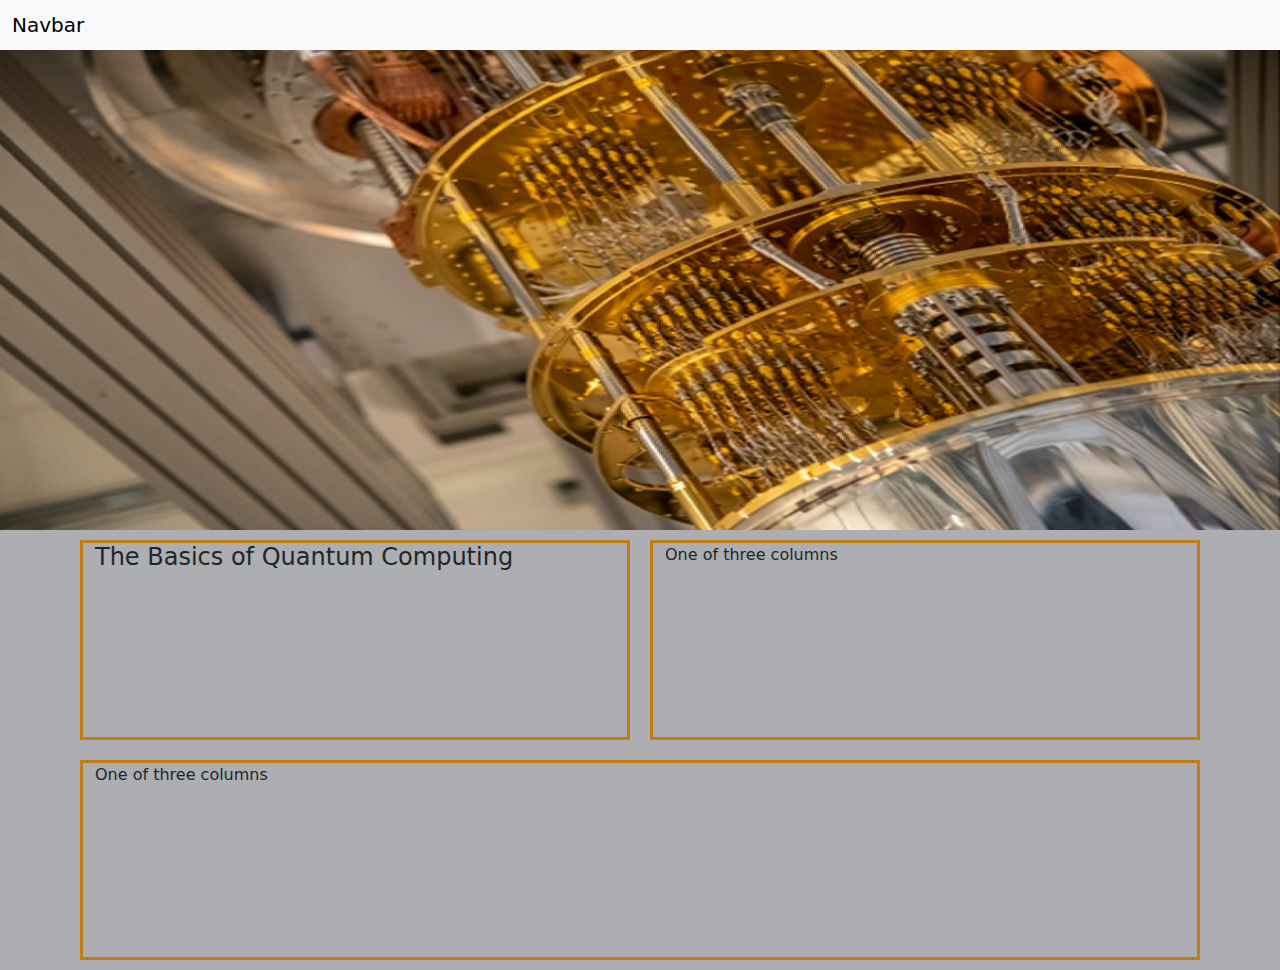
<file: index.html>
<!DOCTYPE html>
<html lang="en">
<head>
    <meta charset="UTF-8">
    <meta name="viewport" content="width=device-width, initial-scale=1.0">
    <title>Introduction to Quantum Computers</title>
    <link href="https://cdn.jsdelivr.net/npm/bootstrap@5.3.3/dist/css/bootstrap.min.css" rel="stylesheet" integrity="sha384-QWTKZyjpPEjISv5WaRU9OFeRpok6YctnYmDr5pNlyT2bRjXh0JMhjY6hW+ALEwIH" crossorigin="anonymous">
    <link rel="stylesheet" href="styles.css">
</head>
<body>
    <nav class="navbar bg-body-tertiary">
        <div class="container-fluid">
          <span class="navbar-brand mb-0 h1">Navbar</span>
        </div>
    </nav>
    <img src="images/QuantumComputer.png" alt="quantum computer" class="hero">
    <div class="container">
        <div class="row">
          <div class="col-sm">
            <h4 class="colHead">The Basics of Quantum Computing</h4>
          </div>
          <div class="col-sm">
            One of three columns
          </div>
        </div>
    </div>
    <div class="container">
        <div class="row">
          <div class="col-sm">
            One of three columns
          </div>
        </div>
    </div>

    <script scr="main.js"></script>
</body>
</html>
</file>
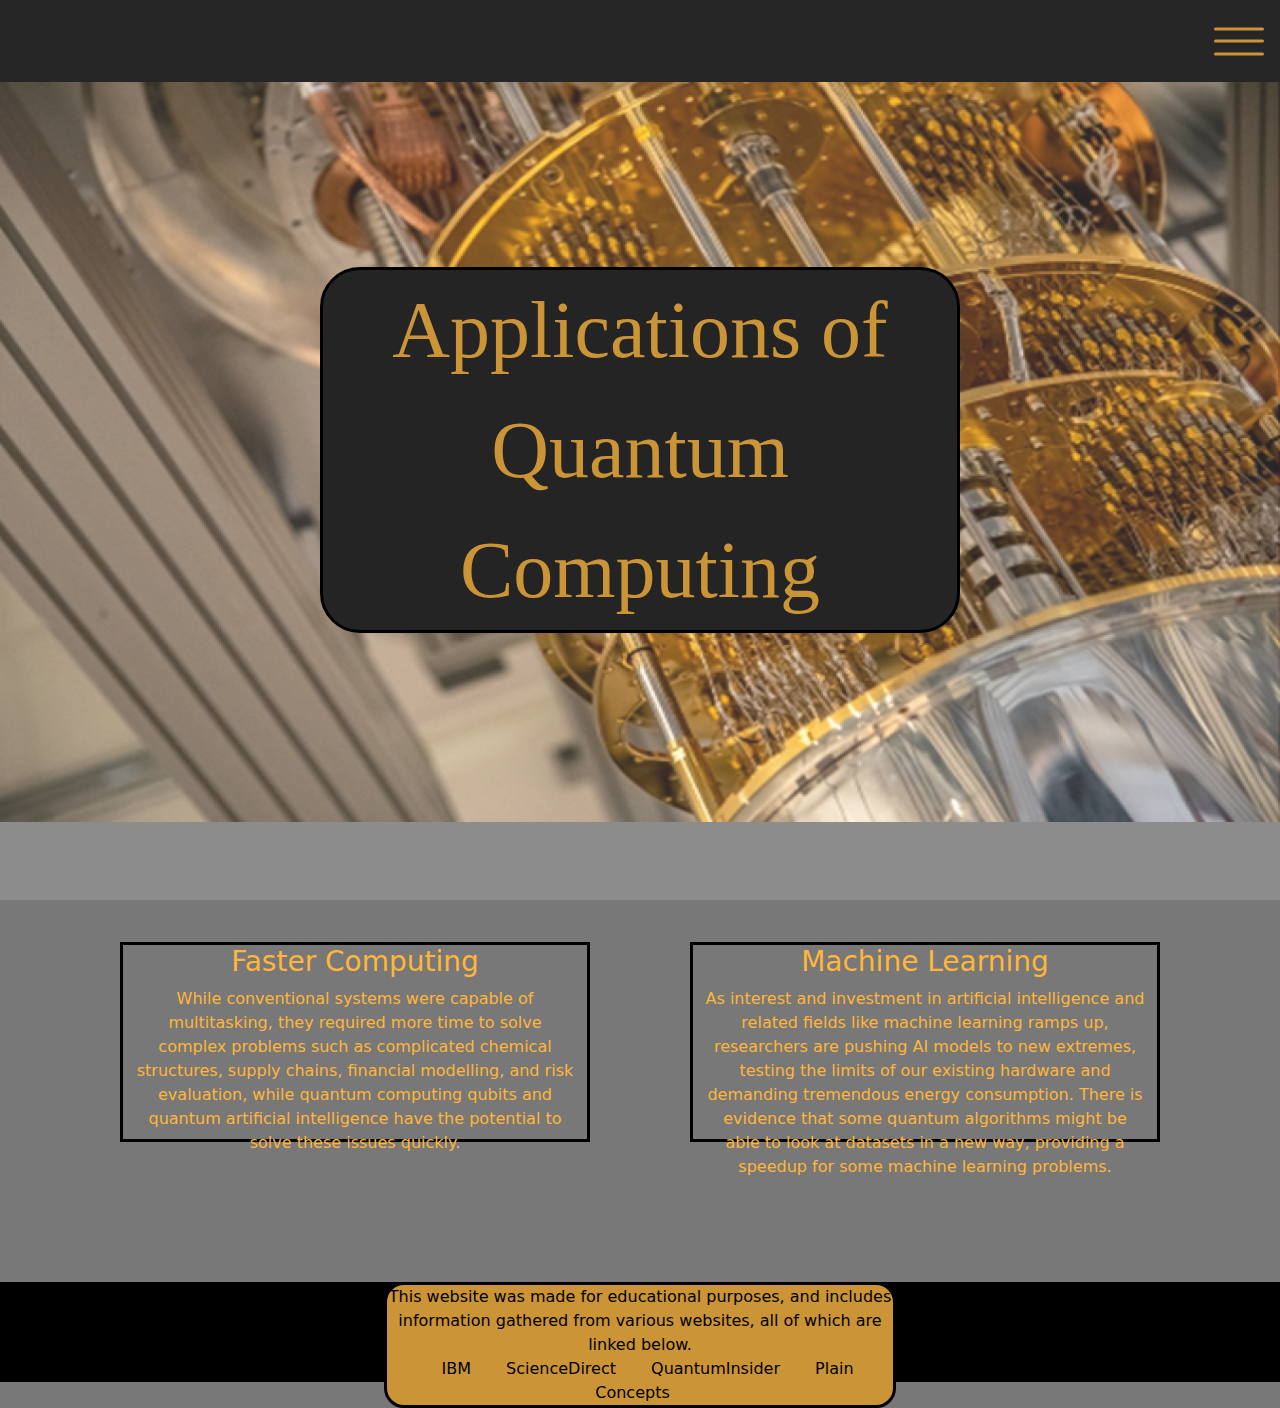
<file: html/applications.html>
<!DOCTYPE html>
<html lang="en">
<head>
    <meta charset="UTF-8">
    <meta name="viewport" content="width=device-width, initial-scale=1.0">
    <title>The Applications of Quantum Computers</title>
    <link href="https://cdn.jsdelivr.net/npm/bootstrap@5.3.3/dist/css/bootstrap.min.css" rel="stylesheet" integrity="sha384-QWTKZyjpPEjISv5WaRU9OFeRpok6YctnYmDr5pNlyT2bRjXh0JMhjY6hW+ALEwIH" crossorigin="anonymous">
    <link rel="stylesheet" href="../main.css">
</head>
<body>
    <div class="off-screen-menu">
        <ul style="list-style-type: none;">
            <li><a href="/index.html">Introduction</a></li>
            <li><a href="/html/functionality.html">Functionality</a></li>
            <li><a href="/html/applications.html">Applications</a></li>
            <li><a href="/html/limitations.html">Limitations</a></li>
            <li><a href="/html/future.html">Future</a></li>
        </ul>
    </div>
    
    <nav>
        <div class="ham-menu">
            <span></span>
            <span></span>
            <span></span>
        </div>
    </nav>

    <img class="hero" src="/images/indexImage.png">

    <div class="pageTitle">
        <div class="textWrapper">Applications of Quantum Computing</div>
    </div>

    <div class="container">
        <div class="row">
          <div id="col1" class="col-sm">
            <h3>Faster Computing</h3>
            <p>While conventional systems were capable of multitasking, they required more time to solve complex problems such as complicated chemical structures, supply chains, financial modelling, and risk evaluation, while quantum computing qubits and quantum artificial intelligence have the potential to solve these issues quickly.</p>
          </div>
          <div id="col2"class="col-sm">
            <h3>Machine Learning</h3>
            <p>As interest and investment in artificial intelligence and related fields like machine learning ramps up, researchers are pushing AI models to new extremes, testing the limits of our existing hardware and demanding tremendous energy consumption. There is evidence that some quantum algorithms might be able to look at datasets in a new way, providing a speedup for some machine learning problems.</p>
          </div>
        </div>
      </div>
    <script src="/main.js"></script>
</body>
<footer>
  <div>
    <p class="footerText">This website was made for educational purposes, and includes information gathered from various websites, all of which are linked below.<br>
      <a class="footerLink" href="https://www.ibm.com/think/topics/quantum-computing">IBM</a>
      <a class="footerLink" href="https://www.sciencedirect.com/science/article/pii/S2949948824000295">ScienceDirect</a>
      <a class="footerLink" href="https://thequantuminsider.com/2023/03/24/quantum-computing-challenges/">QuantumInsider</a>
      <a class="footerLink" href="https://www.plainconcepts.com/quantum-computing-potential-challenges/#Future_of_Quantum_Computing">Plain Concepts</a>
    </p>
  </div>
</footer>
</html>
</file>
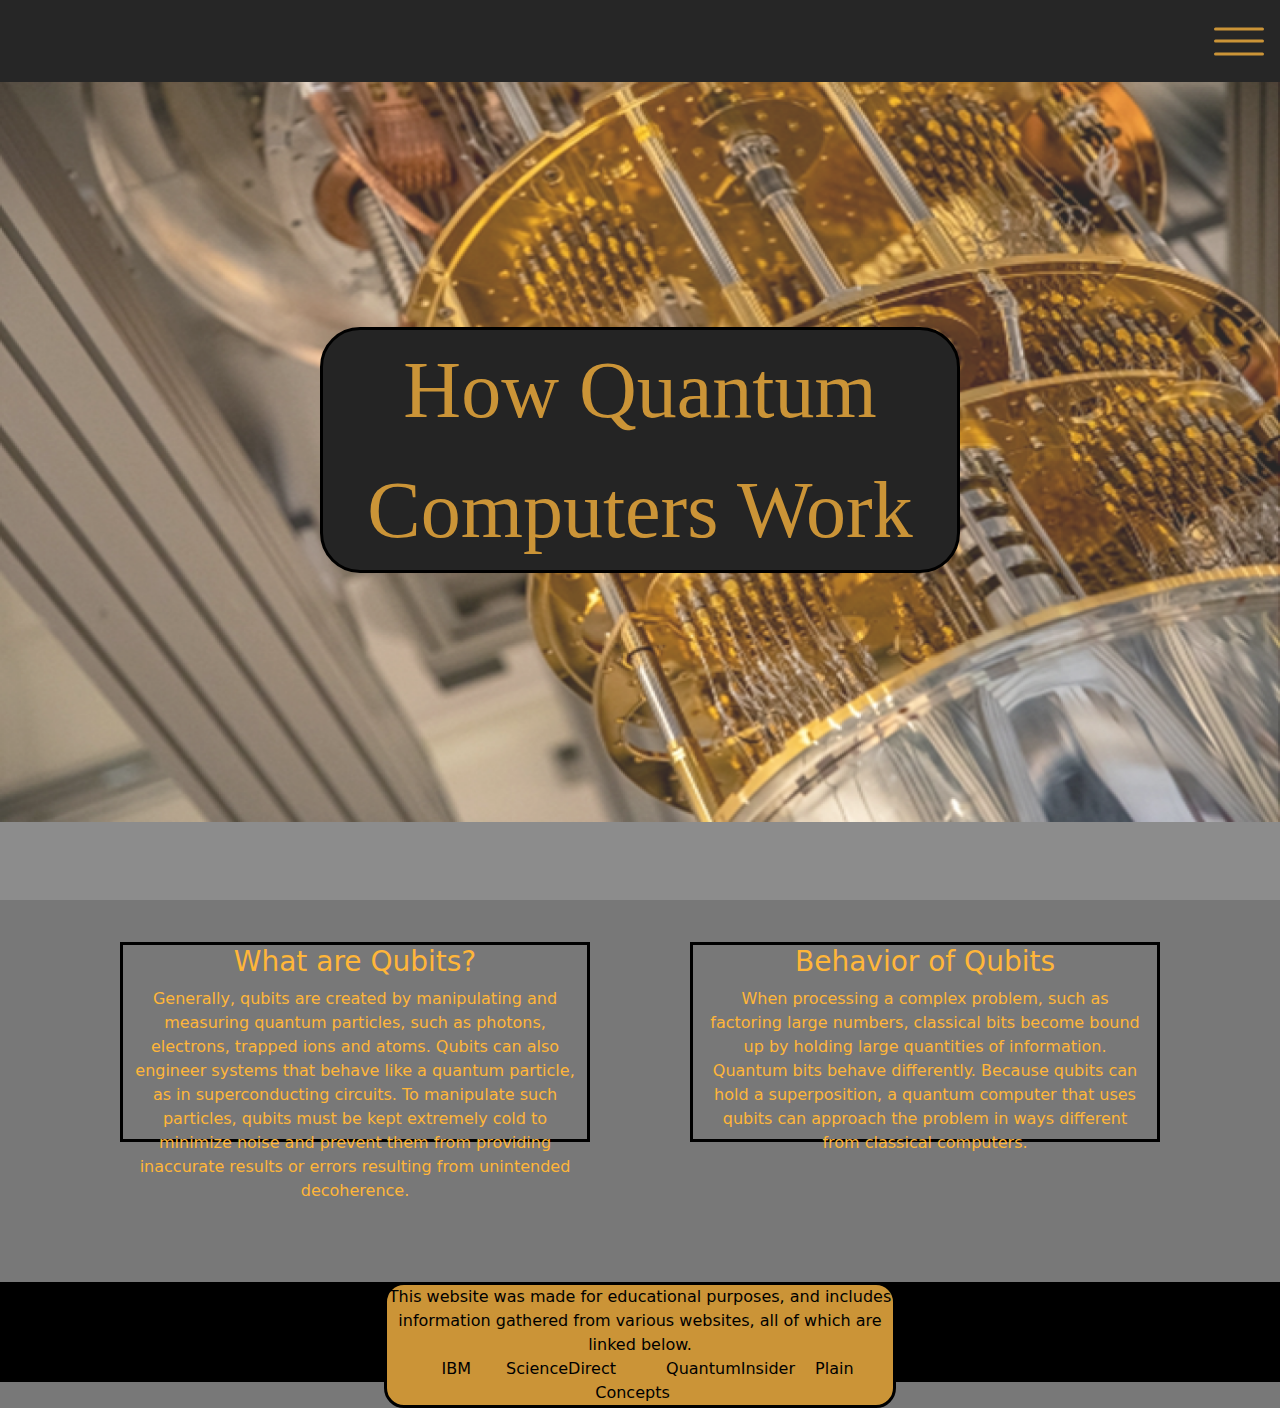
<file: html/functionality.html>
<!DOCTYPE html>
<html lang="en">
<head>
    <meta charset="UTF-8">
    <meta name="viewport" content="width=device-width, initial-scale=1.0">
    <title>How Quantum Computers Work</title>
    <link href="https://cdn.jsdelivr.net/npm/bootstrap@5.3.3/dist/css/bootstrap.min.css" rel="stylesheet" integrity="sha384-QWTKZyjpPEjISv5WaRU9OFeRpok6YctnYmDr5pNlyT2bRjXh0JMhjY6hW+ALEwIH" crossorigin="anonymous">
    <link rel="stylesheet" href="/main.css">
</head>
<body>
    <div class="off-screen-menu">
        <ul style="list-style-type: none;">
            <li><a href="/index.html">Introduction</a></li>
            <li><a href="/html/functionality.html">Functionality</a></li>
            <li><a href="/html/applications.html">Applications</a></li>
            <li><a href="/html/limitations.html">Limitations</a></li>
            <li><a href="/html/future.html">Future</a></li>
        </ul>
    </div>
    
    <nav>
        <div class="ham-menu">
            <span></span>
            <span></span>
            <span></span>
        </div>
    </nav>

    <img class="hero" src="/images/QuantumComputer.png">

    <div class="pageTitle">
        <div class="textWrapper">How Quantum Computers Work</div>
    </div>

    <div class="container">
        <div class="row">
          <div id="col1" class="col-sm">
            <h3>What are Qubits?</h3>
            <p>Generally, qubits are created by manipulating and measuring quantum particles, such as photons, electrons, trapped ions and atoms. Qubits can also engineer systems that behave like a quantum particle, as in superconducting circuits.
            To manipulate such particles, qubits must be kept extremely cold to minimize noise and prevent them from providing inaccurate results or errors resulting from unintended decoherence.</p>
          </div>
          <div id="col2"class="col-sm">
            <h3>Behavior of Qubits</h3>
            <p>When processing a complex problem, such as factoring large numbers, classical bits become bound up by holding large quantities of information. Quantum bits behave differently. Because qubits can hold a superposition, a quantum computer that uses qubits can approach the problem in ways different from classical computers.  </p>
          </div>
        </div>
      </div>
    <script src="/main.js"></script>
</body>
<footer>
  <div>
    <p class="footerText">This website was made for educational purposes, and includes information gathered from various websites, all of which are linked below.<br>
      <a class="footerLink" href="https://www.ibm.com/think/topics/quantum-computing">IBM</a>
      <a class="footerLink" href="https://www.sciencedirect.com/science/article/pii/S2949948824000295">ScienceDirect</a>
      <a class="footerLink" href="https://thequantuminsider.com/2023/03/24/quantum-computing-challenges/"></a>QuantumInsider</a>
      <a class="footerLink" href="https://www.plainconcepts.com/quantum-computing-potential-challenges/#Future_of_Quantum_Computing">Plain Concepts</a>
    </p>
  </div>
</footer>
</html>
</file>
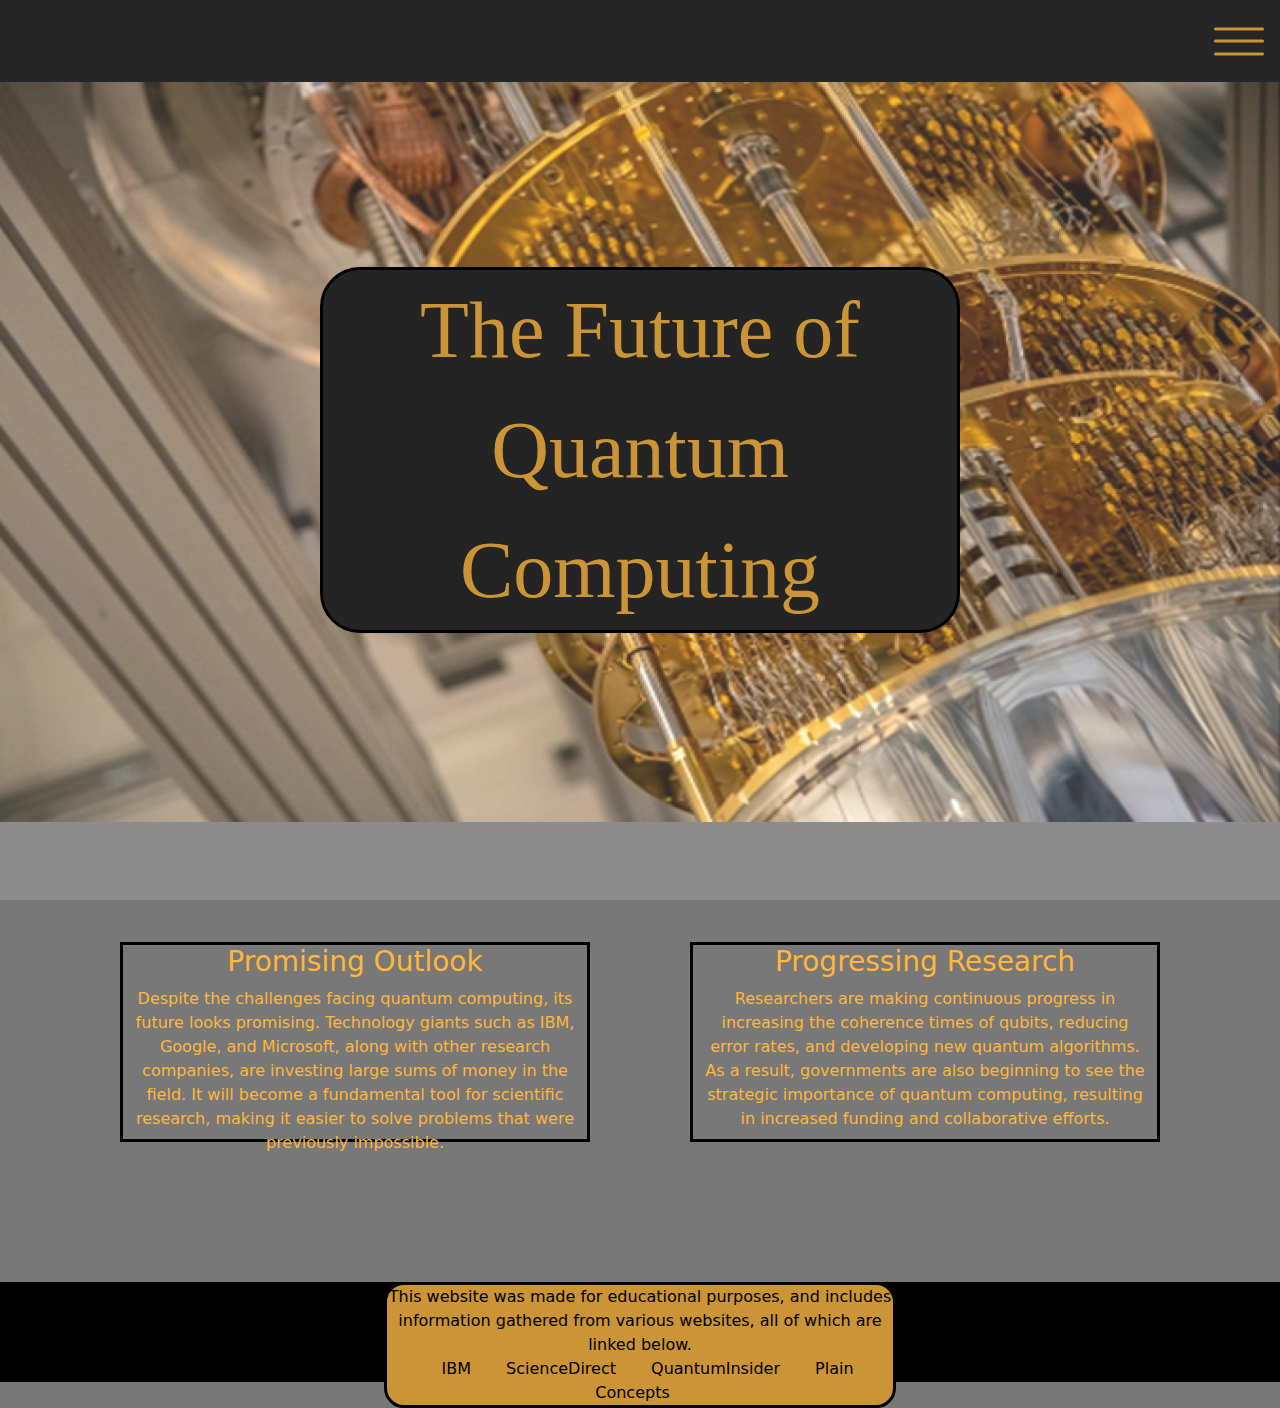
<file: html/future.html>
<!DOCTYPE html>
<html lang="en">
<head>
    <meta charset="UTF-8">
    <meta name="viewport" content="width=device-width, initial-scale=1.0">
    <title>The Future of Quantum Computers</title>
    <link href="https://cdn.jsdelivr.net/npm/bootstrap@5.3.3/dist/css/bootstrap.min.css" rel="stylesheet" integrity="sha384-QWTKZyjpPEjISv5WaRU9OFeRpok6YctnYmDr5pNlyT2bRjXh0JMhjY6hW+ALEwIH" crossorigin="anonymous">
    <link rel="stylesheet" href="../main.css">
</head>
<body>
    <div class="off-screen-menu">
        <ul style="list-style-type: none;">
            <li><a href="/index.html">Introduction</a></li>
            <li><a href="/html/functionality.html">Functionality</a></li>
            <li><a href="/html/applications.html">Applications</a></li>
            <li><a href="/html/limitations.html">Limitations</a></li>
            <li><a href="/html/future.html">Future</a></li>
        </ul>
    </div>
    
    <nav>
        <div class="ham-menu">
            <span></span>
            <span></span>
            <span></span>
        </div>
    </nav>

    <img class="hero" src="/images/indexImage.png">

    <div class="pageTitle">
        <div class="textWrapper">The Future of Quantum Computing</div>
    </div>

    <div class="container">
        <div class="row">
          <div id="col1" class="col-sm">
            <h3>Promising Outlook</h3>
            <p>Despite the challenges facing quantum computing, its future looks promising. Technology giants such as IBM, Google, and Microsoft, along with other research companies, are investing large sums of money in the field. It will become a fundamental tool for scientific research, making it easier to solve problems that were previously impossible.</p>
          </div>
          <div id="col2"class="col-sm">
            <h3>Progressing Research</h3>
            <p>Researchers are making continuous progress in increasing the coherence times of qubits, reducing error rates, and developing new quantum algorithms. As a result, governments are also beginning to see the strategic importance of quantum computing, resulting in increased funding and collaborative efforts.</p>
          </div>
        </div>
      </div>
    <script src="/main.js"></script>
</body>
<footer>
  <div>
    <p class="footerText">This website was made for educational purposes, and includes information gathered from various websites, all of which are linked below.<br>
      <a class="footerLink" href="https://www.ibm.com/think/topics/quantum-computing">IBM</a>
      <a class="footerLink" href="https://www.sciencedirect.com/science/article/pii/S2949948824000295">ScienceDirect</a>
      <a class="footerLink" href="https://thequantuminsider.com/2023/03/24/quantum-computing-challenges/">QuantumInsider</a>
      <a class="footerLink" href="https://www.plainconcepts.com/quantum-computing-potential-challenges/#Future_of_Quantum_Computing">Plain Concepts</a>
    </p>
  </div>
</footer>
</html>
</file>
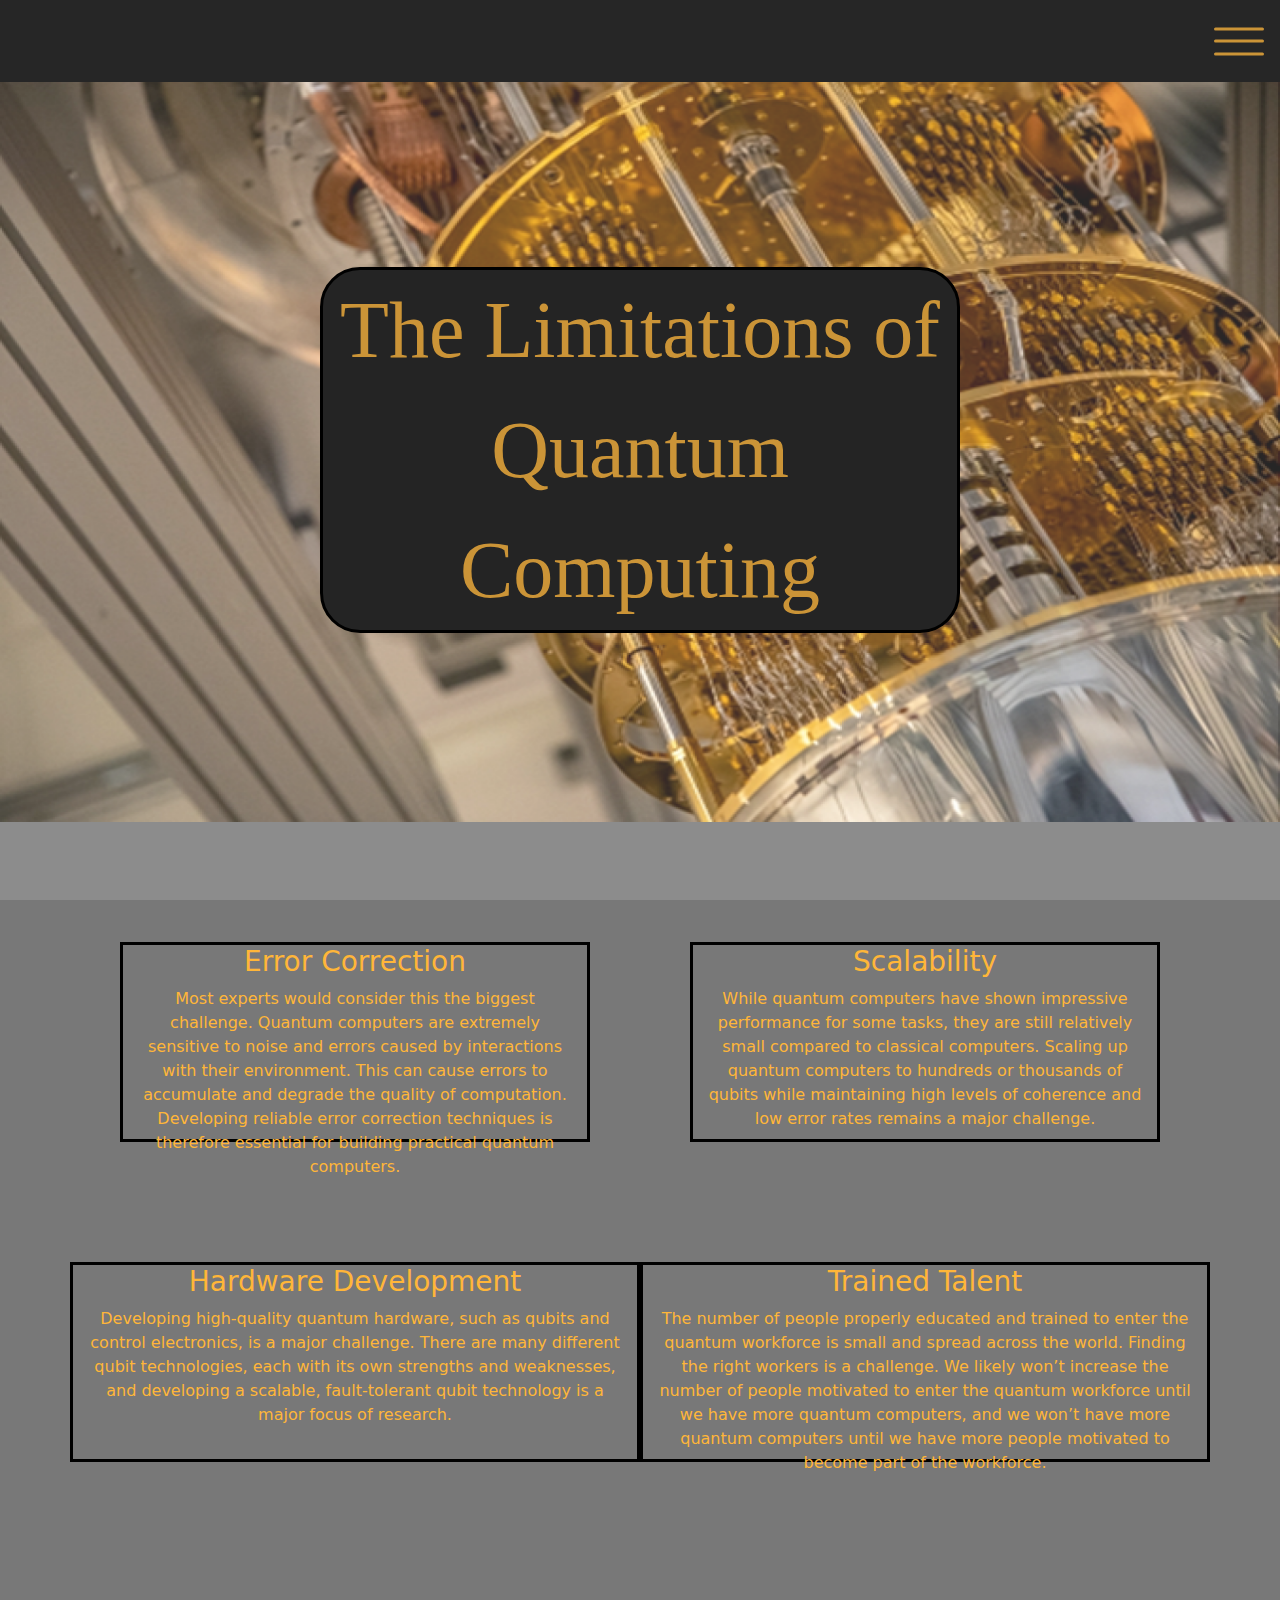
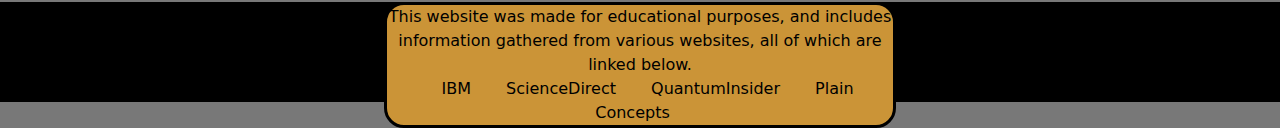
<file: html/limitations.html>
<!DOCTYPE html>
<html lang="en">
<head>
    <meta charset="UTF-8">
    <meta name="viewport" content="width=device-width, initial-scale=1.0">
    <title>The Limitations of Quantum Computers</title>
    <link href="https://cdn.jsdelivr.net/npm/bootstrap@5.3.3/dist/css/bootstrap.min.css" rel="stylesheet" integrity="sha384-QWTKZyjpPEjISv5WaRU9OFeRpok6YctnYmDr5pNlyT2bRjXh0JMhjY6hW+ALEwIH" crossorigin="anonymous">
    <link rel="stylesheet" href="/main.css">
</head>
<body>
    <div class="off-screen-menu">
        <ul style="list-style-type: none;">
            <li><a href="/index.html">Introduction</a></li>
            <li><a href="/html/functionality.html">Functionality</a></li>
            <li><a href="/html/applications.html">Applications</a></li>
            <li><a href="/html/limitations.html">Limitations</a></li>
            <li><a href="/html/future.html">Future</a></li>
        </ul>
    </div>
    
    <nav>
        <div class="ham-menu">
            <span></span>
            <span></span>
            <span></span>
        </div>
    </nav>

    <img class="hero" src="/images/indexImage.png">

    <div class="pageTitle">
        <div class="textWrapper">The Limitations of Quantum Computing</div>
    </div>

    <div class="container">
        <div class="row">
          <div id="col1" class="col-sm">
            <h3>Error Correction</h3>
            <p>Most experts would consider this the biggest challenge. Quantum computers are extremely sensitive to noise and errors caused by interactions with their environment. This can cause errors to accumulate and degrade the quality of computation. Developing reliable error correction techniques is therefore essential for building practical quantum computers.</p>
          </div>
          <div id="col2"class="col-sm">
            <h3>Scalability</h3>
            <p>While quantum computers have shown impressive performance for some tasks, they are still relatively small compared to classical computers. Scaling up quantum computers to hundreds or thousands of qubits while maintaining high levels of coherence and low error rates remains a major challenge.</p>
          </div>
        </div>
        <div class="row">
            <div id="col3" class="col-sm">
              <h3>Hardware Development</h3>
              <p>Developing high-quality quantum hardware, such as qubits and control electronics, is a major challenge. There are many different qubit technologies, each with its own strengths and weaknesses, and developing a scalable, fault-tolerant qubit technology is a major focus of research.</p>
            </div>
            <div id="col4"class="col-sm">
              <h3>Trained Talent</h3>
              <p>The number of people properly educated and trained to enter the quantum workforce is small and spread across the world. Finding the right workers is a challenge. We likely won’t increase the number of people motivated to enter the quantum workforce until we have more  quantum computers, and we won’t have more quantum computers until we have more people motivated to become part of the workforce.</p>
            </div>
        </div>
    </div>
    <script src="/main.js"></script>
</body>
<footer>
  <div>
    <p class="footerText">This website was made for educational purposes, and includes information gathered from various websites, all of which are linked below.<br>
      <a class="footerLink" href="https://www.ibm.com/think/topics/quantum-computing">IBM</a>
      <a class="footerLink" href="https://www.sciencedirect.com/science/article/pii/S2949948824000295">ScienceDirect</a>
      <a class="footerLink" href="https://thequantuminsider.com/2023/03/24/quantum-computing-challenges/">QuantumInsider</a>
      <a class="footerLink" href="https://www.plainconcepts.com/quantum-computing-potential-challenges/#Future_of_Quantum_Computing">Plain Concepts</a>
    </p>
  </div>
</footer>
</html>
</file>
<file: styles.css>
/* Website color palette
--harvest-gold: #DF940Cff;
--walnut-brown: #695C50ff;
--licorice: #160400ff;
--bronze: #C17E15ff;
--french-gray: #ADAEB2ff; */


body {
    background-color: #ADAEB2ff;
}

.hero {
    width: 100%;
    height: 480px;
}

.col-sm {
    border: 3px solid #C17E15ff;
    height: 200px;
    margin: 10px;
    align-items: center;
}
</file>
<file: main.css>
/* CSS Color Scheme 
--selective-yellow: #F4B608ff;
--taupe-gray: #9A9A9Bff;
--harvest-gold: #CB9437ff;
--french-gray: #B1B1B6ff;
--golden-brown: #8F5706ff;
*/

body {
    margin: 0;
    padding: 0;
    border: 0;
    background-color: rgb(120,120,120);
    height: 1300px;
}

/* off-screen-menu */
.off-screen-menu{
    /*background-color: rgba(120,37,49,0.8);*/
    background-color: rgba(120,120,120, 0.9);
    height: 100vh;
    width: 100%;
    max-width: 450px;
    position: fixed;
    top: 0;
    right: -450px;
    display: flex;
    flex-direction: column;
    justify-content: center;
    align-items: center;
    text-align: center;
    font-size: 3em;
    transition: .7s ease;
    color: rgb(0, 0, 0);
}

.off-screen-menu.active {
    right: 0;
    z-index: 1;
}

nav {
    padding: 1rem;
    display: flex;
    /*background-color: rgb(34,37,49);*/
    background-color: black;
    z-index: 1;
}

a {
    text-decoration: none;
    color: #000000 !important;
}

.ham-menu {
    height: 50px;
    width: 50px;
    margin-left: auto;
    position: relative; /* so spans can be positioned absolutely */
    z-index: 1;
}

.ham-menu span {
    height: 3px;
    width: 50px;
    background-color: #CB9437;
    border-radius: 25px;
    position: absolute;
    top: 50%;
    left: 50%;
    transform: translate(-50%, -50%);
    transition: .3s ease;
    z-index: 1;
}

.ham-menu span:nth-child(1) {
    top: 25%;
}

.ham-menu span:nth-child(3) {
    top: 75%;
}

.ham-menu.active span:nth-child(1) {
    top: 50%;
    transform: translate(-50%, -25%) rotate(45deg);
}

.ham-menu.active span:nth-child(2) {
    opacity: 0;
}

.ham-menu.active span:nth-child(3) {
    top: 50%;
    transform: translate(-50%, 25%) rotate(-45deg);
}

.hero {
    width: 100%;
    height: 740px;
    position: relative;
}

.pageTitle {
    width: 100%;
    height: 100%;
    top: 0;
    left: 0;
    background-color: rgba(255, 255, 255, 0.15);
    color: #ffffff;
    text-align: center;
    position: absolute;
    display: flex;
    align-items: center;
    justify-content: center;
    flex-direction: column;
    font-size: 80px;
    font-family: fantasy;
}

.textWrapper {
    border: 3px solid black;
    border-radius: 40px;
    width: 50%;
    text-align: center;
    background-color: rgb(36, 36, 36);
    color: #CB9437;
}

.col-sm {
    border: 3px solid #000000;
    width: 500px;
    text-align: center;
    color: #ffb639;
    height: 200px;
    margin-top: 120px;
}

#col1 {
    margin-right: 50px;
    margin-left: 50px;
}

#col2 {
    margin-left: 50px;
    margin-right: 50px;
}

footer {
    width: 100%;
    height: 100px;
    background: black;
    margin-top: 140px;
    align-items: center;
}

.footerText {
    color: #000000;
    background-color: #CB9437;
    border: 3px black solid;
    border-radius: 20px;
    width: 40%;
    text-align: center;
    margin-left: 30%;
}

.footerLink {
    margin: 15px;
}
</file>
